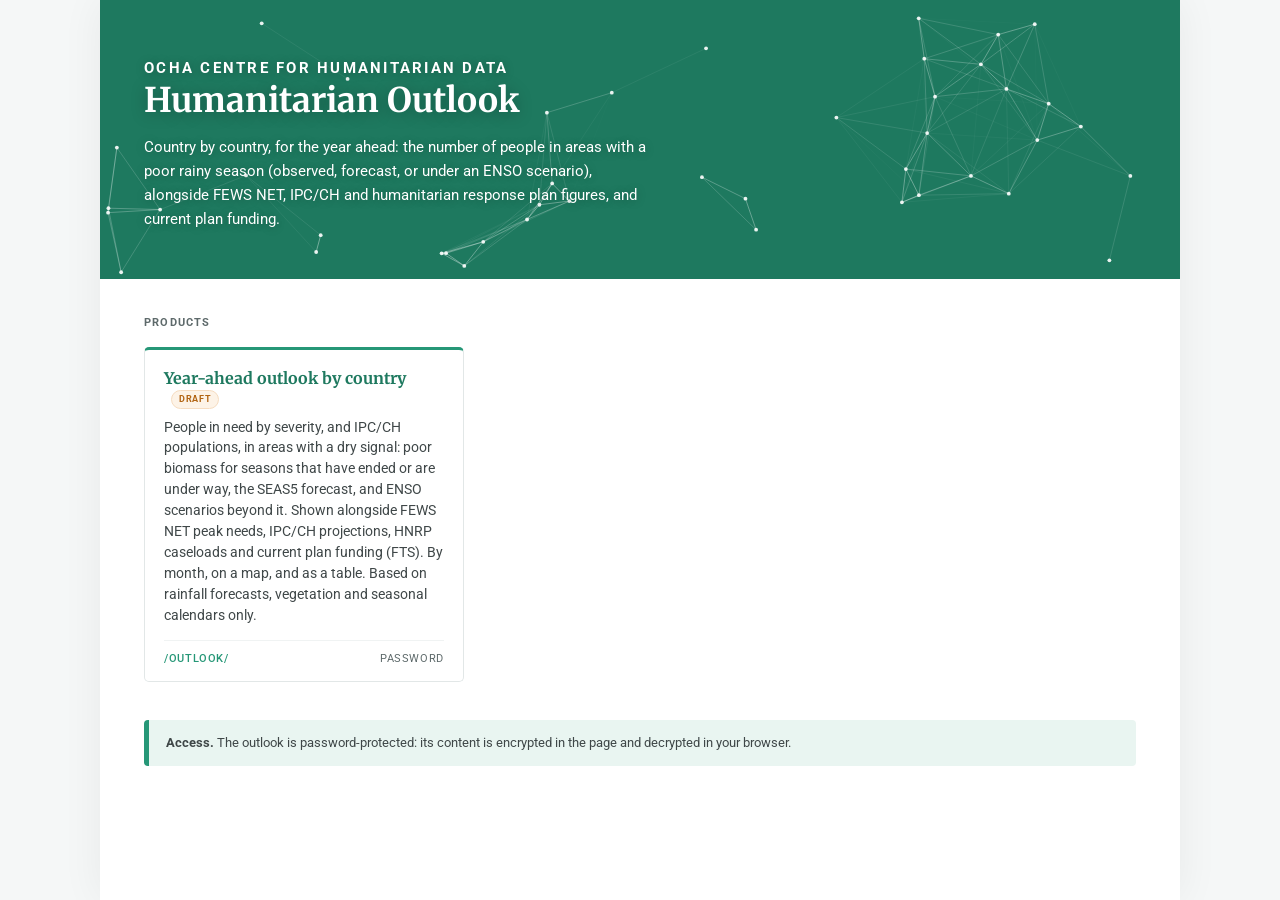
<file: docs/index.html>
<!DOCTYPE html>
<html lang="en">
<head>
<meta charset="utf-8">
<meta name="viewport" content="width=device-width, initial-scale=1">
<meta name="robots" content="noindex, nofollow">
<title>Humanitarian Outlook — OCHA Centre for Humanitarian Data</title>
<meta name="description" content="Year-ahead outlook by country: people in areas with a seasonal dry signal, alongside FEWS NET, IPC/CH and HNRP figures.">
<link rel="preconnect" href="https://fonts.googleapis.com">
<link rel="preconnect" href="https://fonts.gstatic.com" crossorigin>
<link href="https://fonts.googleapis.com/css2?family=Merriweather:wght@700&family=Roboto:wght@400;500;700&display=swap" rel="stylesheet">
<link rel="stylesheet" href="assets/site.css">
</head>
<body>
<div class="wrap">

  <header class="hero">
    <canvas id="bg" aria-hidden="true"></canvas>
    <div class="inner">
      <p class="eyebrow">OCHA Centre for Humanitarian Data</p>
      <h1>Humanitarian Outlook</h1>
      <p>Country by country, for the year ahead: the number of people in areas with a poor
         rainy season (observed, forecast, or under an ENSO scenario), alongside FEWS NET, IPC/CH and humanitarian
         response plan figures, and current plan funding.</p>
    </div>
  </header>

  <main>
    <p class="label">Products</p>
    <div class="grid">

      <a class="k" href="outlook/">
        <h2>Year-ahead outlook by country<span class="chip chip-dev">Draft</span></h2>
        <p>People in need by severity, and IPC/CH populations, in areas with a dry signal:
           poor biomass for seasons that have ended or are under way, the SEAS5 forecast,
           and ENSO scenarios beyond it. Shown
           alongside FEWS NET peak needs, IPC/CH projections, HNRP caseloads and current
           plan funding (FTS). By month, on a map, and as a table. Based on rainfall
           forecasts, vegetation and seasonal calendars only.</p>
        <span class="foot"><em>/outlook/</em><span>Password</span></span>
      </a>

    </div>
  </main>

  <div class="note">
    <p><strong>Access.</strong> The outlook is password-protected: its content is encrypted
       in the page and decrypted in your browser.</p>
  </div>

</div>

<script src="assets/hero.js" defer></script>
</body>
</html>
</file>
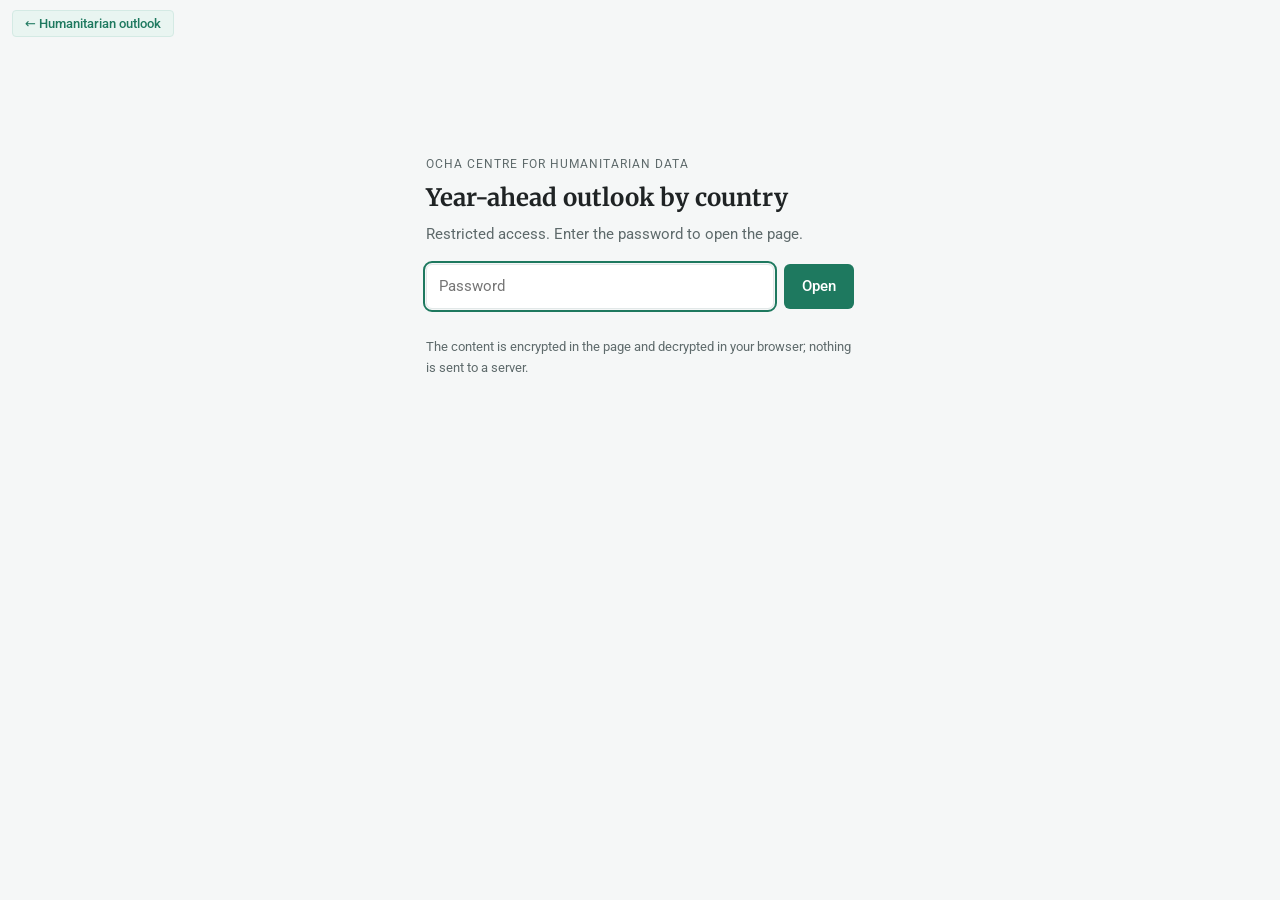
<file: docs/outlook/index.html>
<!DOCTYPE html>
<html lang="en">
<head>
<meta charset="utf-8">
<meta name="viewport" content="width=device-width, initial-scale=1">
<meta name="robots" content="noindex, nofollow">
<title>Humanitarian Outlook</title>
<link rel="preconnect" href="https://fonts.googleapis.com">
<link rel="preconnect" href="https://fonts.gstatic.com" crossorigin>
<link href="https://fonts.googleapis.com/css2?family=Merriweather:wght@700&family=Roboto:wght@400;500;700&display=swap" rel="stylesheet">
<style>
  :root { color-scheme: light; --b6:#1e795f; --b05:#e9f5f1; --b1:#d4eae4;
    --n9:#1f2324; --n7:#5e6a6b; --n15:#e2e8e8; --n05:#f5f7f7; --e6:#9d372b; }
  * { box-sizing: border-box; }
  body { margin: 0; background: var(--n05); color: var(--n9); font: 400 15px/1.55 'Roboto', system-ui, sans-serif; }
  .home-link { display: inline-block; margin: 10px 12px; padding: 6px 12px; font: 500 13px/1 'Roboto', system-ui, sans-serif;
    color: var(--b6); background: var(--b05); border: 1px solid var(--b1); border-radius: 4px; text-decoration: none; }
  .home-link:hover { background: var(--b1); }
  .gate { max-width: 460px; margin: 12vh auto 0; padding: 0 16px; }
  .kicker { font-size: 12px; text-transform: uppercase; letter-spacing: .08em; color: var(--n7); margin: 0 0 8px; }
  h1 { font-family: 'Merriweather', Georgia, serif; font-size: 24px; line-height: 1.3; margin: 0 0 10px; }
  p { color: var(--n7); margin: 0 0 12px; }
  form { display: flex; gap: 10px; margin: 18px 0 10px; }
  input { flex: 1; font: inherit; padding: 10px 12px; border-radius: 6px; border: 1.5px solid var(--n15); background: #fff; color: var(--n9); }
  input:focus { outline: 2px solid var(--b6); outline-offset: 1px; }
  button { font: inherit; font-weight: 500; padding: 10px 18px; border-radius: 6px; border: 0; background: var(--b6); color: #fff; cursor: pointer; }
  button:disabled { opacity: .5; cursor: wait; }
  .err { color: var(--e6); font-size: 14px; min-height: 1.3em; margin: 0; }
  .lock { font-size: 13px; }
  [hidden] { display: none !important; }
</style>
</head>
<body>
<a class="home-link" href="../">← Humanitarian outlook</a>
<div class="gate" id="gate">
  <p class="kicker">OCHA Centre for Humanitarian Data</p>
  <h1>Year-ahead outlook by country</h1>
  <p>Restricted access. Enter the password to open the page.</p>
  <form id="f" autocomplete="off">
    <input id="pw" type="password" placeholder="Password" aria-label="Password" required>
    <button id="go" type="submit">Open</button>
  </form>
  <p class="err" id="err" role="alert"></p>
  <p class="lock">The content is encrypted in the page and decrypted in your browser; nothing is sent to a server.</p>
</div>
<script>
// Same format as ds-aa-bfa-drought/scripts/hnrp_2027/gate.html: page.enc = base64(salt[16] | iv[12] |
// AES-256-GCM ciphertext+tag), key = PBKDF2-HMAC-SHA256(password, salt, 300 000 iterations).
var ITER=300000, KEY='outlook';
function b64(s){var b=atob(s.replace(/\s+/g,"")),u=new Uint8Array(b.length);for(var i=0;i<b.length;i++)u[i]=b.charCodeAt(i);return u;}
async function decryptPage(pw){
  var raw=b64(await (await fetch('page.enc',{cache:'no-cache'})).text());
  var salt=raw.slice(0,16),iv=raw.slice(16,28),ct=raw.slice(28);
  var km=await crypto.subtle.importKey('raw',new TextEncoder().encode(pw),'PBKDF2',false,['deriveKey']);
  var key=await crypto.subtle.deriveKey({name:'PBKDF2',salt:salt,iterations:ITER,hash:'SHA-256'},km,{name:'AES-GCM',length:256},false,['decrypt']);
  return new TextDecoder().decode(await crypto.subtle.decrypt({name:'AES-GCM',iv:iv},key,ct));
}
async function attempt(pw,fromStore){
  var btn=document.getElementById('go'),err=document.getElementById('err');
  btn.disabled=true; err.textContent='';
  try{
    var html=await decryptPage(pw);
    try{ sessionStorage.setItem(KEY,pw); }catch(e){}
    document.open(); document.write(html); document.close();
  }catch(e){
    try{ sessionStorage.removeItem(KEY); }catch(_){}
    document.getElementById('gate').hidden=false;
    if(!fromStore){ err.textContent='Wrong password.'; document.getElementById('pw').select(); }
    btn.disabled=false;
  }
}
document.getElementById('f').addEventListener('submit',function(e){e.preventDefault(); attempt(document.getElementById('pw').value,false);});
var st=null; try{ st=sessionStorage.getItem(KEY); }catch(e){}
if(st){ document.getElementById('gate').hidden=true; attempt(st,true); } else { document.getElementById('pw').focus(); }
</script>
</body>
</html>
</file>
<file: docs/assets/site.css>
/* HDX v2 design tokens, copied from OCHA-DAP/ds-seas5-skill pages/assets/site.css (lineage:
 * ds-geospatial-impact-estimates <- ds-storm-impact-harmonisation) so the team's Pages sites read as one
 * system. The gated product carries its own gate styles (site/gate.html).
 *
 * Light mode only, matching the reference: there is deliberately no prefers-color-scheme rule.
 * The only media queries are the 640px breakpoint and prefers-reduced-motion. */
:root {
  --b5:#269777; --b6:#1e795f; --b7:#18614c; --b05:#e9f5f1; --b1:#d4eae4;
  --n9:#1f2324; --n8:#3f4748; --n7:#5e6a6b; --n05:#f5f7f7;
}
* { box-sizing:border-box; }
body {
  margin:0; background:var(--n05); color:var(--n9);
  font-family:'Roboto',system-ui,-apple-system,'Segoe UI','Helvetica Neue',Arial,sans-serif;
  line-height:1.5;
}
.wrap { max-width:1080px; margin:0 auto; background:#fff; min-height:100vh;
        box-shadow:0 0 40px rgba(31,35,36,.06); }

/* ── hero ─────────────────────────────────────────────────────────────── */
.hero { position:relative; overflow:hidden; background:var(--b6); padding:56px 44px 48px; }
.hero canvas { position:absolute; inset:0; width:100%; height:100%; z-index:0; }
.hero .inner { position:relative; z-index:1; }
.eyebrow { font-size:11px; letter-spacing:.15em; text-transform:uppercase; font-weight:700;
           color:rgba(255,255,255,.88); margin:0 0 12px;
           text-shadow:0 1px 8px rgba(0,0,0,.25); }
.hero h1 { font-family:'Merriweather',Georgia,'Times New Roman',serif; font-weight:700;
           font-size:34px; line-height:1.2; color:#fff; margin:0 0 14px;
           text-shadow:0 2px 16px rgba(0,0,0,.28); }
.hero p { margin:0; font-size:15px; line-height:1.6; color:#fff; max-width:64ch;
          text-shadow:0 1px 10px rgba(0,0,0,.25); }

/* ── cards ────────────────────────────────────────────────────────────── */
main { padding:36px 44px 8px; }
.label { font-size:11px; font-weight:700; letter-spacing:.11em; text-transform:uppercase;
         color:var(--n7); margin:0 0 16px; }
.grid { display:grid; grid-template-columns:repeat(auto-fill,minmax(300px,1fr)); gap:16px; }

.k { display:flex; flex-direction:column; text-decoration:none; color:inherit;
     background:#fff; border:1px solid #e2e7e7; border-top:3px solid var(--b5);
     border-radius:5px; padding:18px 19px 14px;
     transition:box-shadow .18s ease, transform .18s ease; }
.k:hover, .k:focus-visible { box-shadow:0 4px 20px rgba(31,35,36,.10);
                             transform:translateY(-2px); outline:none; }
.k:focus-visible { border-color:var(--b5); box-shadow:0 0 0 3px var(--b1); }
.k h2 { font-family:'Merriweather',Georgia,serif; margin:0 0 8px; font-size:16px;
        font-weight:700; color:var(--b6); line-height:1.25; }
.k p { margin:0 0 14px; font-size:13.5px; color:var(--n8); line-height:1.55; flex:1; }
.k .foot { display:flex; justify-content:space-between; align-items:center; gap:10px;
           font-size:10.5px; color:var(--n7); text-transform:uppercase;
           letter-spacing:.06em; border-top:1px solid #f0f3f3; padding-top:10px; }
.k .foot em { font-style:normal; color:var(--b5); font-weight:500; }

.chip { display:inline-block; font-size:9px; padding:2.5px 7px; border-radius:10px;
        margin-left:7px; text-transform:uppercase; letter-spacing:.07em; font-weight:700;
        vertical-align:2.5px; font-family:'Roboto',sans-serif; }
.chip-ext { background:var(--b05); color:var(--b7); border:1px solid var(--b1); }
.chip-dev { background:#fdf3e7; color:#b26514; border:1px solid #f6dcc0; }

/* ── notes / footer ───────────────────────────────────────────────────── */
.note { margin:30px 44px 40px; padding:13px 17px; border-radius:4px;
        background:var(--b05); border-left:5px solid var(--b5);
        font-size:12.5px; color:var(--n8); line-height:1.6; }
.note code { background:#fff; border:1px solid var(--b1); padding:1.5px 6px;
             border-radius:3px; font-size:11.5px; color:var(--b7); }
.note a { color:var(--b6); }
.note p { margin:0 0 9px; }
.note p:last-child { margin-bottom:0; }

@media (max-width:640px) {
  .hero { padding:40px 22px 34px; }
  .hero h1 { font-size:26px; }
  main { padding:26px 22px 4px; }
  .note { margin:24px 22px 32px; }
}
/* Respect users who ask for less motion — the canvas paints one static frame. */
@media (prefers-reduced-motion:reduce) { .hero canvas { animation:none; } }

/* ── feature card (the app) ───────────────────────────────────────────────
</file>
